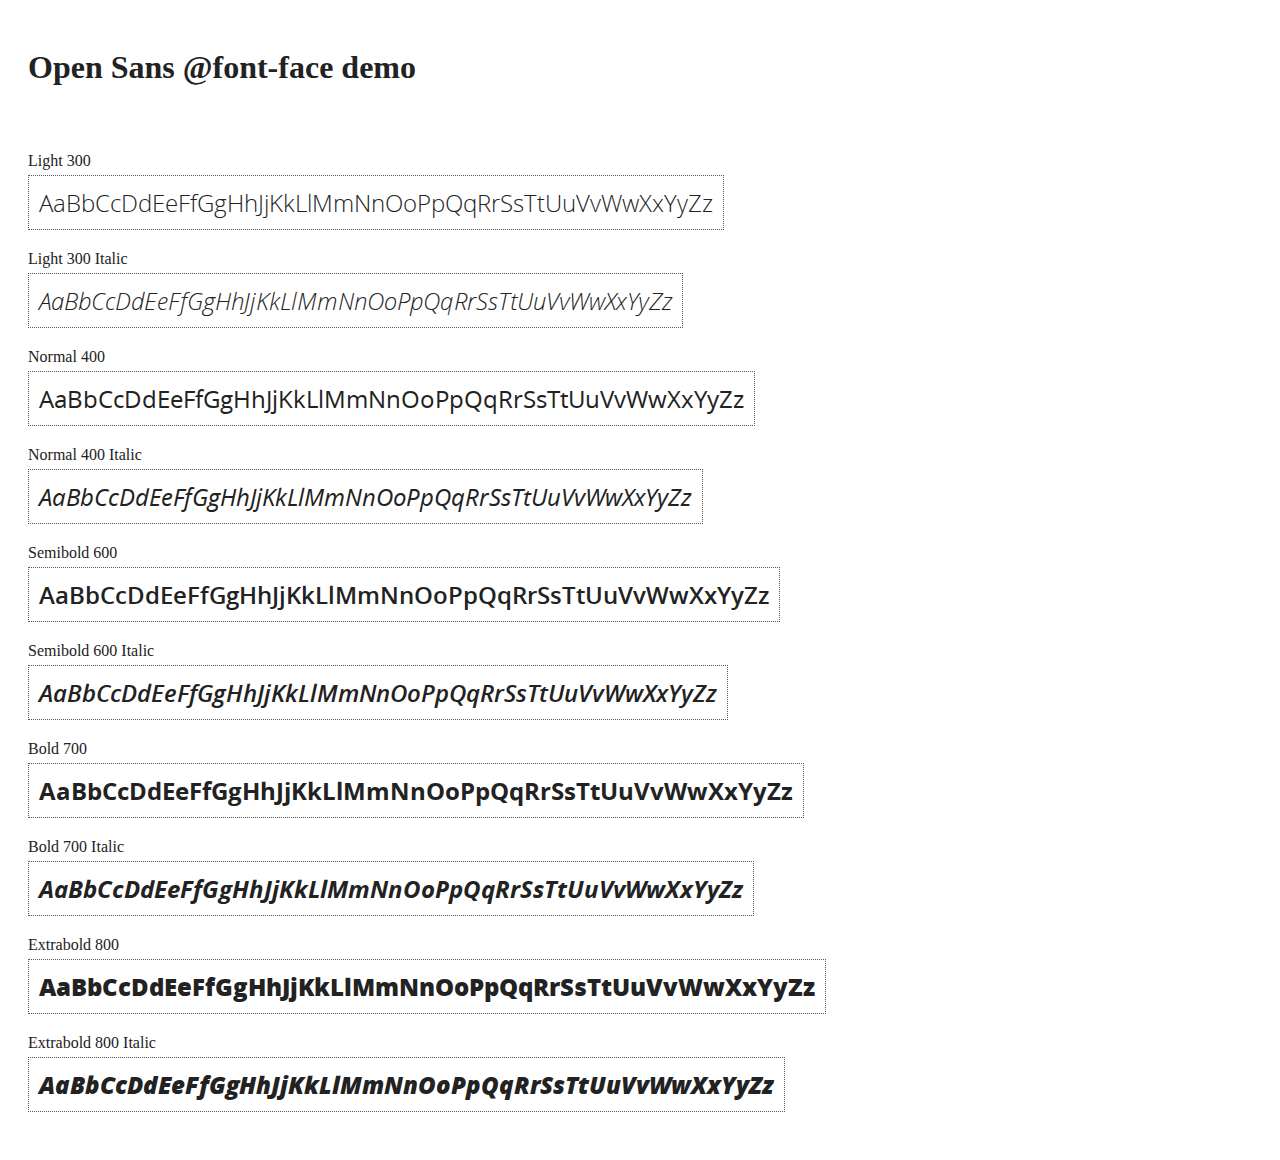
<file: WebContent/VOLTUI_NEW/bower_components/docs/components/open-sans-fontface-1.0.4/index.html>
<!DOCTYPE html>
<html>
	<head>
		<title>Open Sans @font-face demo</title>
		<meta charset="UTF-8" />
		<link rel="stylesheet" href="open-sans.css" type="text/css" />
		<style>
		body {
			padding: 20px;
			color: #222;
			background: #fff;
		}

		span { display: block; }

		.font-demo {
			display: inline-block;
			margin: 5px 0 20px;
			padding: 10px;
			border: 1px dotted #555;
			font-family: 'Open Sans';
			font-size: 24px;
		}
		</style>
	</head>
	<body>
		<h1>Open Sans @font-face demo</h1>
		<div style="margin-bottom:20px">
			<iframe src="http://ghbtns.com/github-btn.html?user=FontFaceKit&amp;repo=open-sans&amp;type=watch&amp;count=true"
					style="width:110px;height:20px;border:0"></iframe>
			<iframe src="http://ghbtns.com/github-btn.html?user=FontFaceKit&amp;repo=open-sans&amp;type=fork&amp;count=true"
					style="width:95px;height:20px;border:0"></iframe>
		</div>

		<span>Light 300</span>
		<div class="font-demo" style="font-weight:300">
			AaBbCcDdEeFfGgHhJjKkLlMmNnOoPpQqRrSsTtUuVvWwXxYyZz
		</div>

		<span>Light 300 Italic</span>
		<div class="font-demo" style="font-weight:300;font-style:italic">
			AaBbCcDdEeFfGgHhJjKkLlMmNnOoPpQqRrSsTtUuVvWwXxYyZz
		</div>

		<span>Normal 400</span>
		<div class="font-demo">
			AaBbCcDdEeFfGgHhJjKkLlMmNnOoPpQqRrSsTtUuVvWwXxYyZz
		</div>

		<span>Normal 400 Italic</span>
		<div class="font-demo" style="font-style:italic">
			AaBbCcDdEeFfGgHhJjKkLlMmNnOoPpQqRrSsTtUuVvWwXxYyZz
		</div>

		<span>Semibold 600</span>
		<div class="font-demo" style="font-weight:600">
			AaBbCcDdEeFfGgHhJjKkLlMmNnOoPpQqRrSsTtUuVvWwXxYyZz
		</div>

		<span>Semibold 600 Italic</span>
		<div class="font-demo" style="font-weight:600;font-style:italic">
			AaBbCcDdEeFfGgHhJjKkLlMmNnOoPpQqRrSsTtUuVvWwXxYyZz
		</div>

		<span>Bold 700</span>
		<div class="font-demo" style="font-weight:700">
			AaBbCcDdEeFfGgHhJjKkLlMmNnOoPpQqRrSsTtUuVvWwXxYyZz
		</div>

		<span>Bold 700 Italic</span>
		<div class="font-demo" style="font-weight:700;font-style:italic">
			AaBbCcDdEeFfGgHhJjKkLlMmNnOoPpQqRrSsTtUuVvWwXxYyZz
		</div>

		<span>Extrabold 800</span>
		<div class="font-demo" style="font-weight:800">
			AaBbCcDdEeFfGgHhJjKkLlMmNnOoPpQqRrSsTtUuVvWwXxYyZz
		</div>

		<span>Extrabold 800 Italic</span>
		<div class="font-demo" style="font-weight:800;font-style:italic">
			AaBbCcDdEeFfGgHhJjKkLlMmNnOoPpQqRrSsTtUuVvWwXxYyZz
		</div>
	</body>
</html>
</file>
<file: WebContent/VOLTUI_NEW/bower_components/docs/components/open-sans-fontface-1.0.4/open-sans.css>
/* Open Sans @font-face kit */

/* BEGIN Light */
@font-face {
  font-family: 'Open Sans';
  src: url('fonts/Light/OpenSans-Light.eot');
  src: url('fonts/Light/OpenSans-Light.eot?#iefix') format('embedded-opentype'),
       url('fonts/Light/OpenSans-Light.woff') format('woff'),
       url('fonts/Light/OpenSans-Light.ttf') format('truetype'),
       url('fonts/Light/OpenSans-Light.svg#OpenSansLight') format('svg');
  font-weight: 300;
  font-style: normal;
}
/* END Light */

/* BEGIN Light Italic */
@font-face {
  font-family: 'Open Sans';
  src: url('fonts/LightItalic/OpenSans-LightItalic.eot');
  src: url('fonts/LightItalic/OpenSans-LightItalic.eot?#iefix') format('embedded-opentype'),
       url('fonts/LightItalic/OpenSans-LightItalic.woff') format('woff'),
       url('fonts/LightItalic/OpenSans-LightItalic.ttf') format('truetype'),
       url('fonts/LightItalic/OpenSans-LightItalic.svg#OpenSansLightItalic') format('svg');
  font-weight: 300;
  font-style: italic;
}
/* END Light Italic */

/* BEGIN Regular */
@font-face {
  font-family: 'Open Sans';
  src: url('fonts/Regular/OpenSans-Regular.eot');
  src: url('fonts/Regular/OpenSans-Regular.eot?#iefix') format('embedded-opentype'),
       url('fonts/Regular/OpenSans-Regular.woff') format('woff'),
       url('fonts/Regular/OpenSans-Regular.ttf') format('truetype'),
       url('fonts/Regular/OpenSans-Regular.svg#OpenSansRegular') format('svg');
  font-weight: normal;
  font-style: normal;
}
/* END Regular */

/* BEGIN Italic */
@font-face {
  font-family: 'Open Sans';
  src: url('fonts/Italic/OpenSans-Italic.eot');
  src: url('fonts/Italic/OpenSans-Italic.eot?#iefix') format('embedded-opentype'),
       url('fonts/Italic/OpenSans-Italic.woff') format('woff'),
       url('fonts/Italic/OpenSans-Italic.ttf') format('truetype'),
       url('fonts/Italic/OpenSans-Italic.svg#OpenSansItalic') format('svg');
  font-weight: normal;
  font-style: italic;
}
/* END Italic */

/* BEGIN Semibold */
@font-face {
  font-family: 'Open Sans';
  src: url('fonts/Semibold/OpenSans-Semibold.eot');
  src: url('fonts/Semibold/OpenSans-Semibold.eot?#iefix') format('embedded-opentype'),
       url('fonts/Semibold/OpenSans-Semibold.woff') format('woff'),
       url('fonts/Semibold/OpenSans-Semibold.ttf') format('truetype'),
       url('fonts/Semibold/OpenSans-Semibold.svg#OpenSansSemibold') format('svg');
  font-weight: 600;
  font-style: normal;
}
/* END Semibold */

/* BEGIN Semibold Italic */
@font-face {
  font-family: 'Open Sans';
  src: url('fonts/SemiboldItalic/OpenSans-SemiboldItalic.eot');
  src: url('fonts/SemiboldItalic/OpenSans-SemiboldItalic.eot?#iefix') format('embedded-opentype'),
       url('fonts/SemiboldItalic/OpenSans-SemiboldItalic.woff') format('woff'),
       url('fonts/SemiboldItalic/OpenSans-SemiboldItalic.ttf') format('truetype'),
       url('fonts/SemiboldItalic/OpenSans-SemiboldItalic.svg#OpenSansSemiboldItalic') format('svg');
  font-weight: 600;
  font-style: italic;
}
/* END Semibold Italic */

/* BEGIN Bold */
@font-face {
  font-family: 'Open Sans';
  src: url('fonts/Bold/OpenSans-Bold.eot');
  src: url('fonts/Bold/OpenSans-Bold.eot?#iefix') format('embedded-opentype'),
       url('fonts/Bold/OpenSans-Bold.woff') format('woff'),
       url('fonts/Bold/OpenSans-Bold.ttf') format('truetype'),
       url('fonts/Bold/OpenSans-Bold.svg#OpenSansBold') format('svg');
  font-weight: bold;
  font-style: normal;
}
/* END Bold */

/* BEGIN Bold Italic */
@font-face {
  font-family: 'Open Sans';
  src: url('fonts/BoldItalic/OpenSans-BoldItalic.eot');
  src: url('fonts/BoldItalic/OpenSans-BoldItalic.eot?#iefix') format('embedded-opentype'),
       url('fonts/BoldItalic/OpenSans-BoldItalic.woff') format('woff'),
       url('fonts/BoldItalic/OpenSans-BoldItalic.ttf') format('truetype'),
       url('fonts/BoldItalic/OpenSans-BoldItalic.svg#OpenSansBoldItalic') format('svg');
  font-weight: bold;
  font-style: italic;
}
/* END Bold Italic */

/* BEGIN Extrabold */
@font-face {
  font-family: 'Open Sans';
  src: url('fonts/ExtraBold/OpenSans-ExtraBold.eot');
  src: url('fonts/ExtraBold/OpenSans-ExtraBold.eot?#iefix') format('embedded-opentype'),
       url('fonts/ExtraBold/OpenSans-ExtraBold.woff') format('woff'),
       url('fonts/ExtraBold/OpenSans-ExtraBold.ttf') format('truetype'),
       url('fonts/ExtraBold/OpenSans-ExtraBold.svg#OpenSansExtrabold') format('svg');
  font-weight: 800;
  font-style: normal;
}
/* END Extrabold */

/* BEGIN Extrabold Italic */
@font-face {
  font-family: 'Open Sans';
  src: url('fonts/ExtraBoldItalic/OpenSans-ExtraBoldItalic.eot');
  src: url('fonts/ExtraBoldItalic/OpenSans-ExtraBoldItalic.eot?#iefix') format('embedded-opentype'),
       url('fonts/ExtraBoldItalic/OpenSans-ExtraBoldItalic.woff') format('woff'),
       url('fonts/ExtraBoldItalic/OpenSans-ExtraBoldItalic.ttf') format('truetype'),
       url('fonts/ExtraBoldItalic/OpenSans-ExtraBoldItalic.svg#OpenSansExtraboldItalic') format('svg');
  font-weight: 800;
  font-style: italic;
}
/* END Extrabold Italic */
</file>
